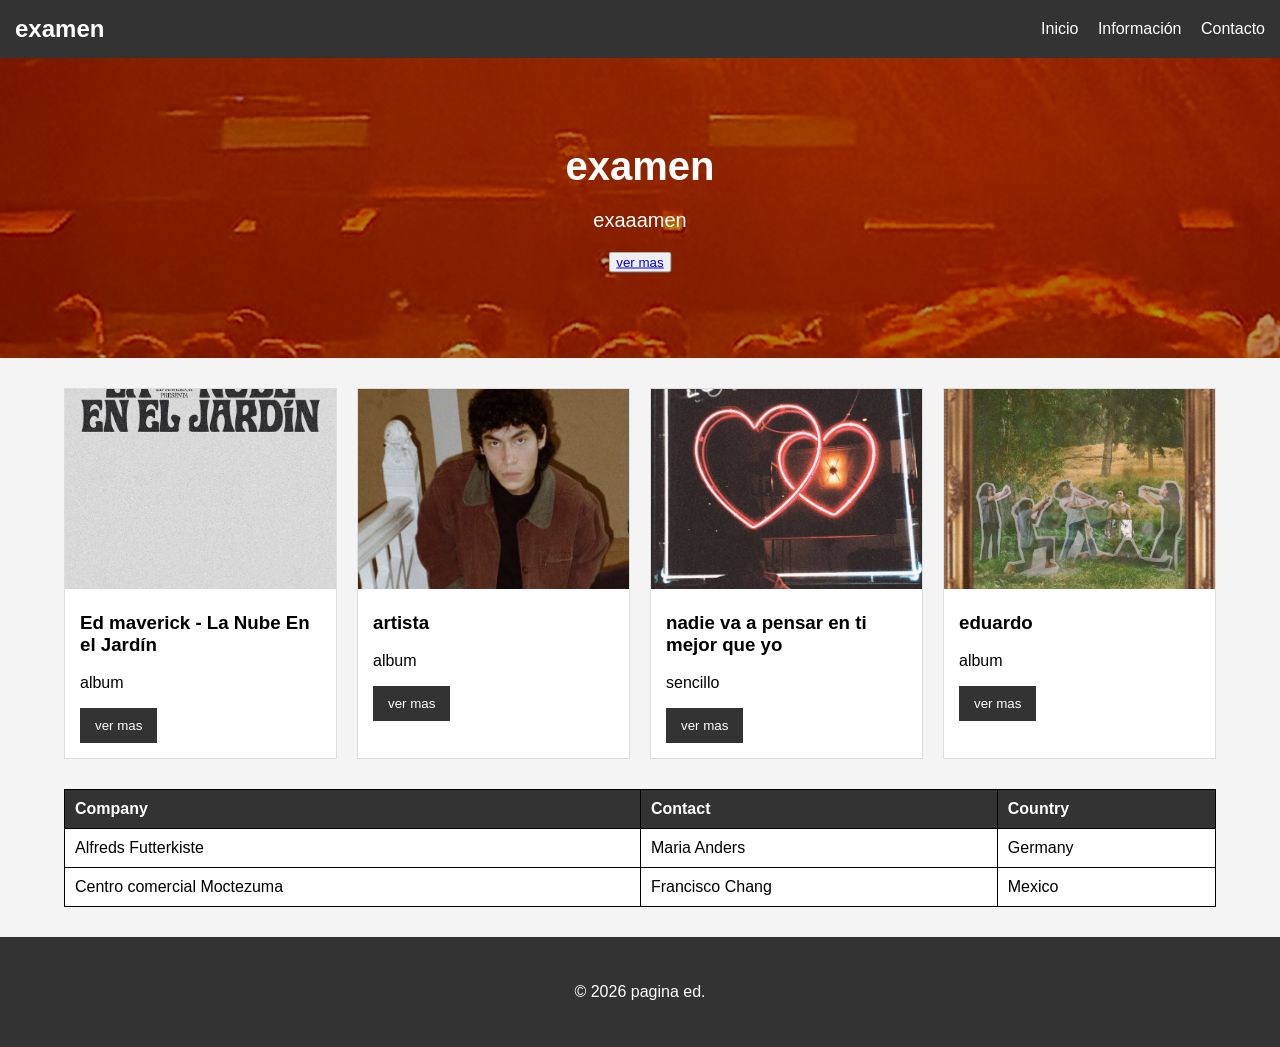
<file: index.html>
<!DOCTYPE html>
<html lang="es">
<head>
    <meta charset="UTF-8">
    <title>examen</title>
    <link rel="stylesheet" href="estilos (1).css">
</head>

<body>
    <nav>
        <h2>examen</h2>

        <div>
            <a href="inicio">Inicio</a>
            <a href="informacion">Información</a>
            <a href="contacto">Contacto</a>
        </div>
    </nav>
    <section class="banner">

        <img src="imagenes/ed.jpg" alt="Banner">

        <div class="texto">
            <h1>examen</h1>
            <p>exaaamen</p>
         <button class="ver mas"><a href="pagina.2.html">ver mas</a></button>

        </div>

    </section>
    <div class="imagenes">
       <div class="card">
                <img src="imagenes/Ed maverick - La Nube En el Jardín _3.jpg" alt="Ed maverick - La Nube En el Jardín">
                    <h3>Ed maverick - La Nube En el Jardín</h3>
                    <p>album</p>
                    <button class="mytestbtn">ver mas</button>
        </div>

       <div class="card">
                <img src="imagenes/Ed maverick🫶🫶.jpg" alt="Ed maverick🫶🫶">
                <h3>artista</h3>
                <p>album</p>
                 <button class="mytestbtn">ver mas</button>
        </div>

    <div class="card">
            <img src="imagenes/Ed Maverick - nadie va a pensar en ti mejor que yo (extraído de LA NUBE EN EL JARDIN).jpg" alt="nadie va a pensar en ti mejor que yo">
            <h3>nadie va a pensar en ti mejor que yo</h3>
             <p>sencillo</p>
             <button class="mytestbtn">ver mas</button>
    </div>
       <div class="card">
                <img src="imagenes/Eduardo - Ed Maverick.jpg" alt="eduardo">
                <h3>eduardo</h3>
                <p>album</p>
                <button class="mytestbtn">ver mas</button>
        </div>
    </div>

    <table>
     <tr>
      <th>Company</th>
      <th>Contact</th>
      <th>Country</th>
     </tr>
     <tr>
      <td>Alfreds Futterkiste</td>
      <td>Maria Anders</td>
      <td>Germany</td>
     </tr>
     <tr>
      <td>Centro comercial Moctezuma</td>
      <td>Francisco Chang</td>
      <td>Mexico</td>
     </tr>
    </table> 
        

 <footer class="footer-ed">
  <div class="footer-contenido">
     <p>© 2026 pagina ed.</p>
 </div>
   
</footer>
</body>
</html>
</file>
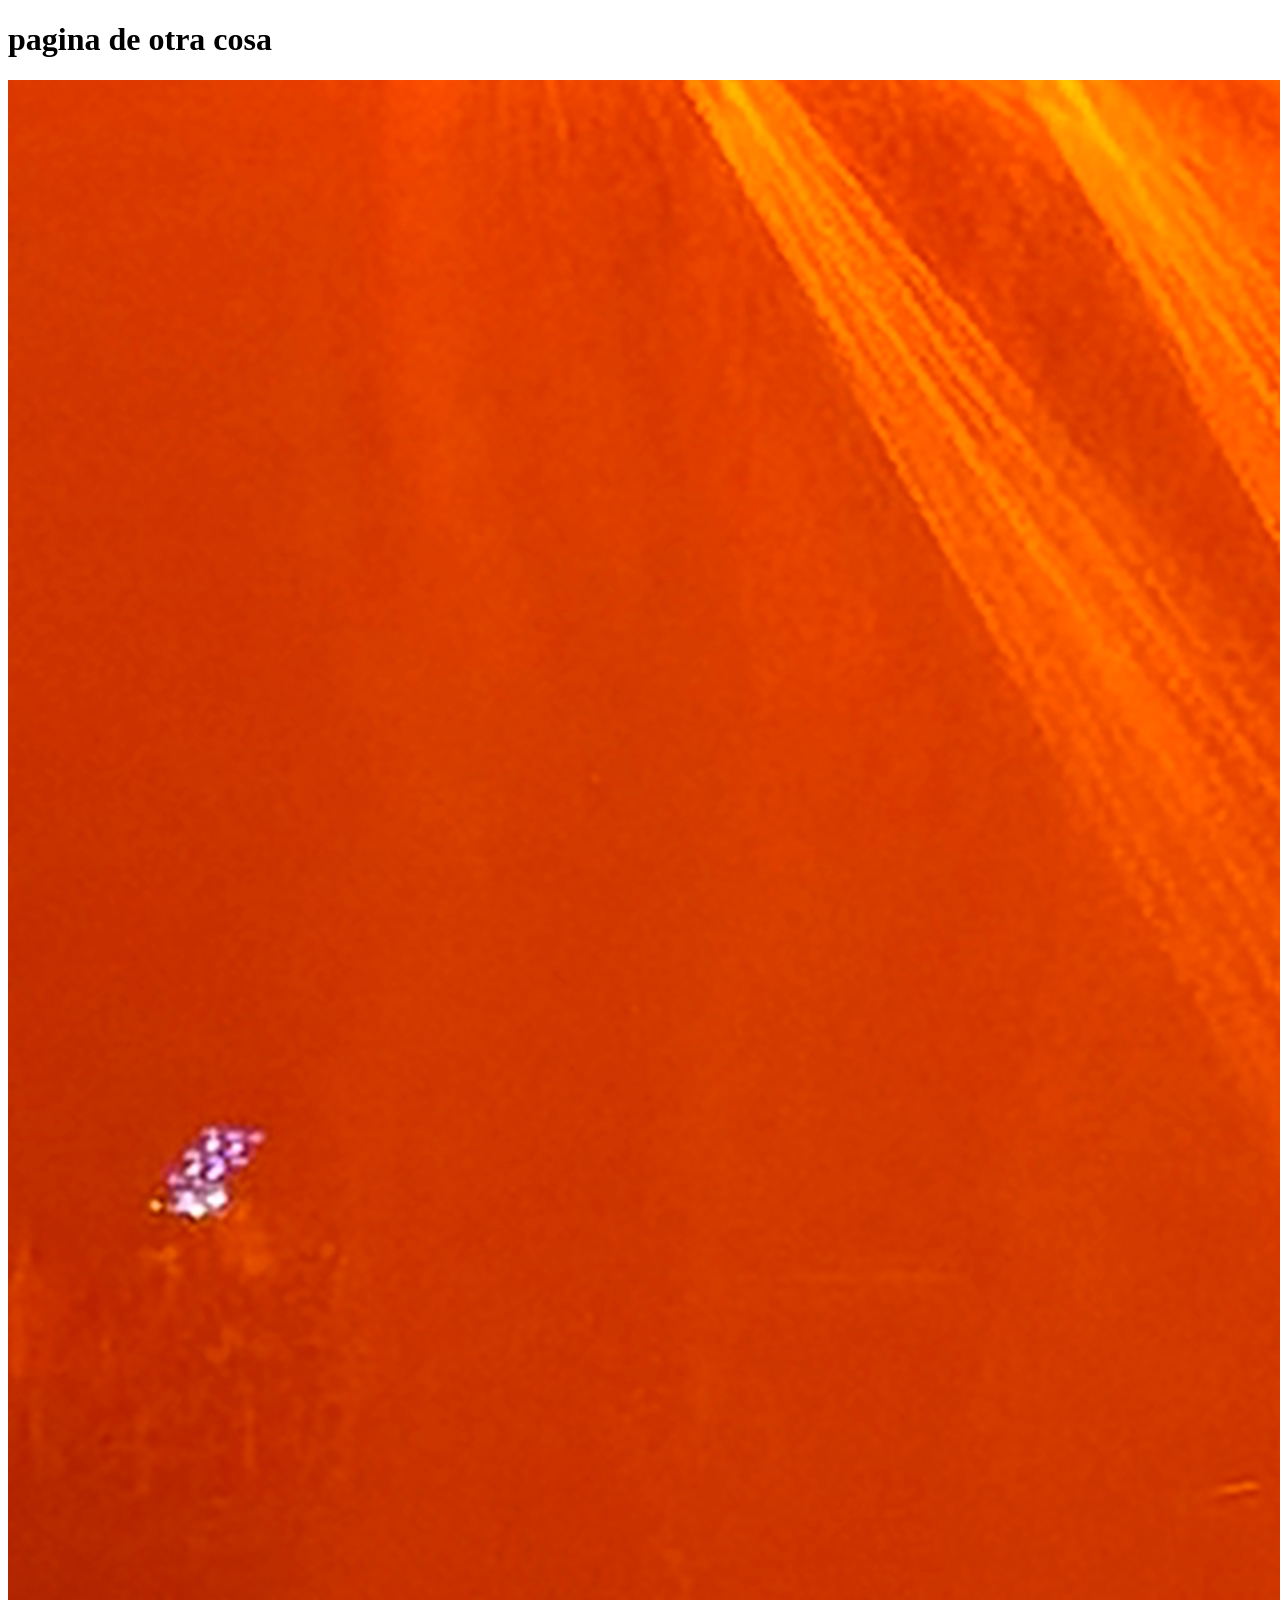
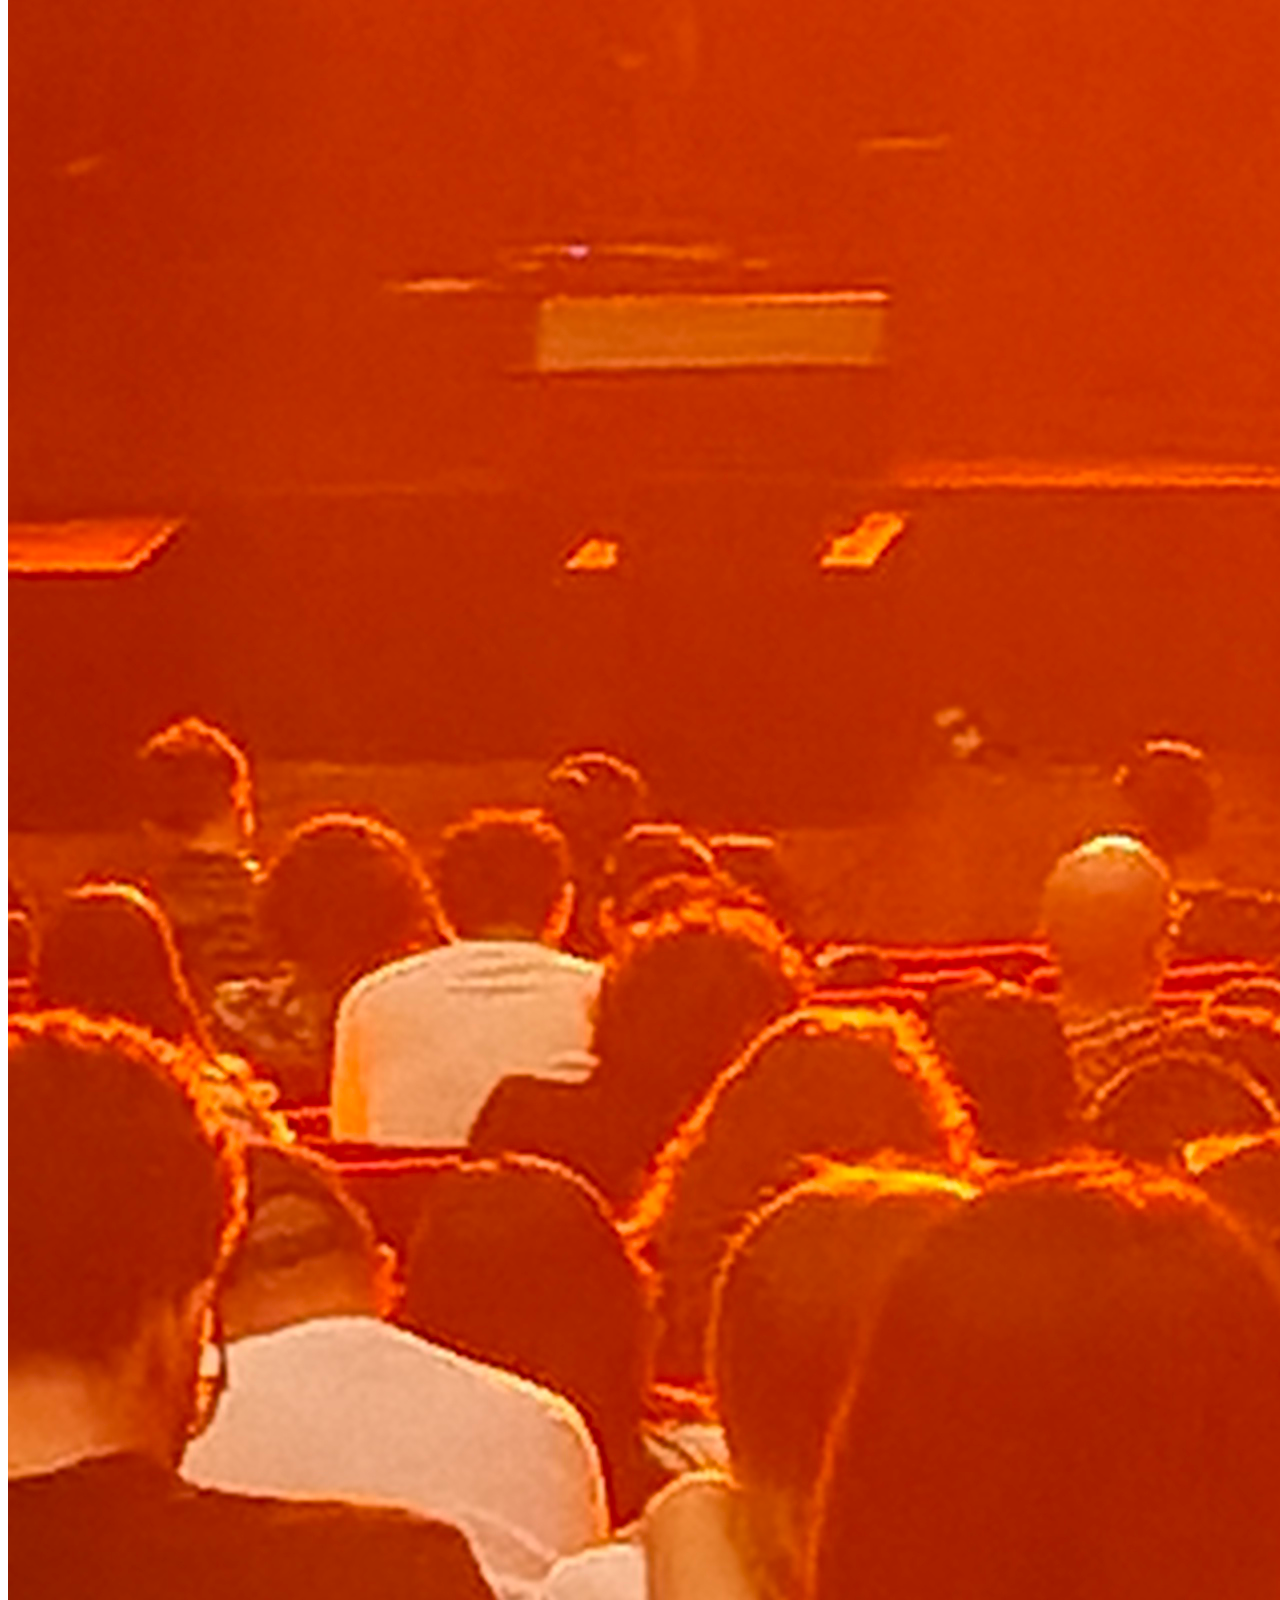
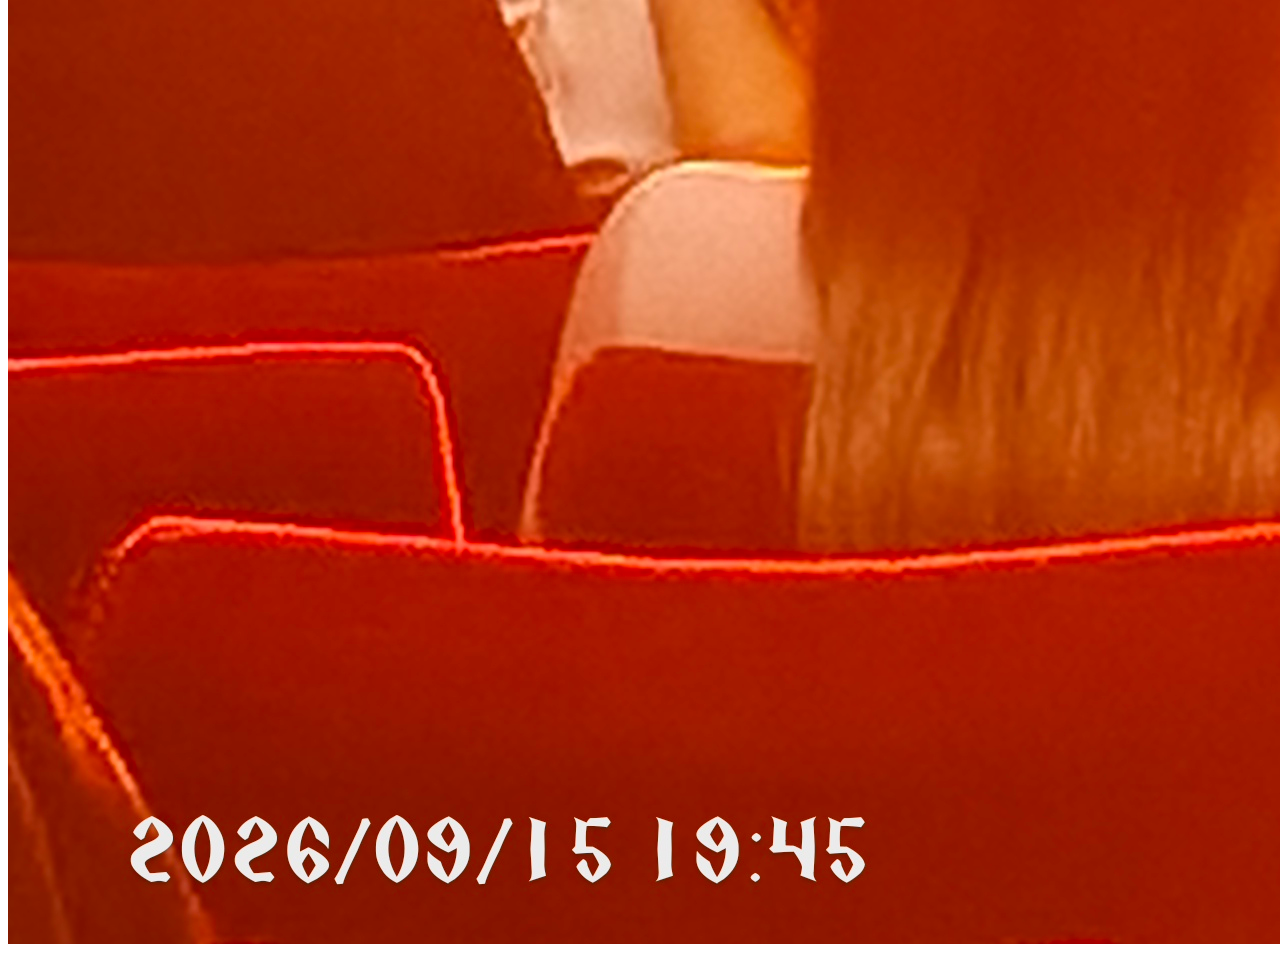
<file: pagina.2.html>
<!DOCTYPE html>
<html lang="en">
<head>
    <meta charset="UTF-8">
    <meta name="viewport" content="width=device-width, initial-scale=1.0">
    <title>Document</title>
</head>
<body>
    <h1>pagina de otra cosa</h1>
    <img src="imagenes/ed.jpg">

</body>
</html>
</file>
<file: estilos (1).css>
body {
    margin: 0;
    font-family: Arial, sans-serif;
    background-color: #f4f4f4;
}

nav {
    background-color: #333;
    padding: 15px;
    display: flex;
    justify-content: space-between;
    align-items: center;
}

nav h2 {
    color: white;
    margin: 0;
}

nav a {
    color: white;
    text-decoration: none;
    margin-left: 15px;
}

nav a:hover {
    color: #ccc;
}

.banner {
    position: relative;
    width: 100%;
    height: 300px;
}

.banner img {
    width: 100%;
    height: 100%;
    object-fit: cover;
    filter: brightness(0.7);
}

.texto {
    position: absolute;
    top: 50%;
    left: 50%;
    transform: translate(-50%, -50%);
    color: white;
    text-align: center;
}

.texto h1 {
    font-size: 40px;
    margin: 0;
}

.texto p {
    font-size: 20px;
}

.imagenes {
    display: grid;
    grid-template-columns: repeat(auto-fit, minmax(200px, 1fr));
    gap: 20px;
    width: 90%;
    margin: auto;
    padding: 30px 0;
}

.card {
    border: 1px solid #ddd;
    background-color: white;
    padding-bottom: 15px;
}

.card img {
    width: 100%;
    height: 200px;
    object-fit: cover;
}

.card h3,
.card p,
.card button {
    margin-left: 15px;
    margin-right: 15px;
}

.mytestbtn {
    background-color: #333;
    color: white;
    border: none;
    padding: 10px 15px;
    cursor: pointer;
}

.mytestbtn:hover {
    background-color: #555;
}

table, th, td {
    border: 1px solid black;
    border-collapse: collapse;
}

table {
    width: 90%;
    margin: 0 auto 30px;
    background-color: white;
}

th {
    background-color: #333;
    color: white;
}

th, td {
    padding: 10px;
    text-align: left;
}

.footer-ed {
    background-color: #333;
    color: white;
    padding: 30px 0;
    text-align: center;
}
</file>
